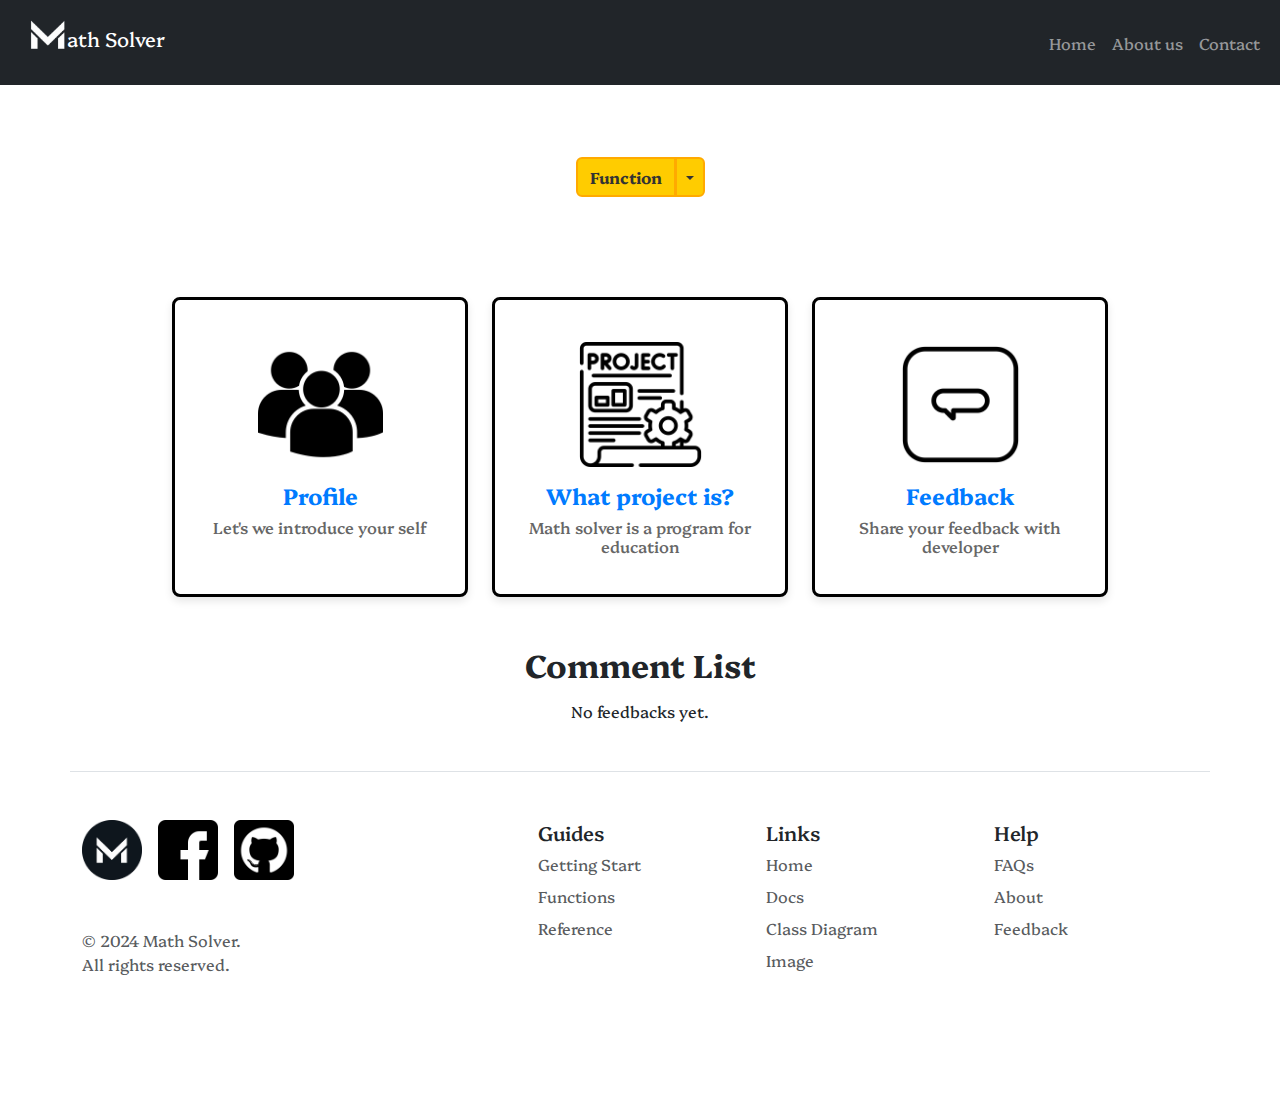
<file: index.html>
<!DOCTYPE html>
<html lang="en">

<head>
  <meta charset="UTF-8" />
  <meta name="viewport" content="width=device-width, initial-scale=1.0" />
  <link rel="shortcut icon" type="x-icon" href="image/logo.png" />
  <title>Math Solver</title>
  <link rel="stylesheet" href="/style/style.css" />
  <link rel="preconnect" href="https://fonts.googleapis.com">
  <link rel="preconnect" href="https://fonts.gstatic.com" crossorigin>
  <link href="https://fonts.googleapis.com/css2?family=Platypi:ital,wght@0,300..800;1,300..800&display=swap" rel="stylesheet">
  <link href="https://cdn.jsdelivr.net/npm/bootstrap@5.3.3/dist/css/bootstrap.min.css" rel="stylesheet" integrity="sha384-QWTKZyjpPEjISv5WaRU9OFeRpok6YctnYmDr5pNlyT2bRjXh0JMhjY6hW+ALEwIH" crossorigin="anonymous">
<script src="https://cdn.jsdelivr.net/npm/bootstrap@5.3.3/dist/js/bootstrap.bundle.min.js" integrity="sha384-YvpcrYf0tY3lHB60NNkmXc5s9fDVZLESaAA55NDzOxhy9GkcIdslK1eN7N6jIeHz" crossorigin="anonymous"></script>
  <script src="https://code.jquery.com/jquery-3.7.1.min.js"></script>
  <style>
    /* Function */
    .btn-group .btn-warning {
  background-color: #ffcc00;
  border: 2px solid #ffaa00;
  color: #333;
}

.btn-group .btn-warning:hover,
.btn-group .btn-warning:focus {
  background-color: #ffaa00;
  border-color: #ff8800;
}

.dropdown-menu {
  background-color: #fff;
  border: 2px solid #ffaa00;
  border-radius: 0.25rem;
}

.dropdown-item {
  color: #333;
  font-weight: bold;
}

.dropdown-item:hover,
.dropdown-item:focus {
  background-color: #ffcc00;
  color: #333;
}
  </style>
</head>

<body>
  <!-- Loading -->
  <div class="spinner-box">
    <div class="spinner"></div>
  </div>
  
    <nav class="navbar navbar-expand-sm navbar-dark bg-dark">
      <div class="container-fluid">
        <a href="index.html" class="navbar-brand">
            <img src="/image/logo_cutback.png" alt="" class="logo">
            ath Solver</a>
          <button class="navbar-toggler" data-bs-toggle="collapse" data-bs-target="#navbar1">
              <span class="navbar-toggler-icon"></span>
          </button>
          <div id="navbar1" class="collapse navbar-collapse">
              <ul class="navbar-nav ms-auto">
                  <li class="nav-item">
                      <a href="index.html" class="nav-link">Home</a>
                  </li>
                  <li class="nav-item">
                      <a href="#" class="nav-link" data-bs-toggle="modal" data-bs-target="#ShowPro" data-bs-whatever="@mdo">About us</a>
                  </li>
                  <li class="nav-item">
                      <a href="https://mail.google.com/mail/?view=cm&fs=1&to=artorn.damn@gmail.com" class="nav-link">Contact</a>
                  </li>
              </ul>
          </div>
      </div>
  </nav>
  <br>
  <div class="d-flex justify-content-center mt-5 align-items-center ">
    <div class="btn-group">
      <button type="button" class="btn btn-warning text-center" id="Function" onclick="Function()">
        <b>Function</b>
      </button>
      <button type="button" class="btn btn-warning dropdown-toggle dropdown-toggle-split" data-bs-toggle="dropdown"
        aria-expanded="false">
        <span class="visually-hidden">Toggle Dropdown</span>
      </button>
      <ul class="dropdown-menu">
        <li>
          <a class="dropdown-item" id="Polynomial" href="#">Polynomial</a>
        </li>
        <li>
          <a class="dropdown-item" id="Pythagorean" href="#">Pythagorean triples</a>
        </li>
        <li>
          <a class="dropdown-item" id="Logarithm" href="#">Logarithm</a>
        </li>
      </ul>
    </div>
  </div>
  <br />
  <div class="text-center justify-content-center align-items-center">
    <form action="">
      <!-- List formula Polynomial -->
      <div class="container-fluid mb-3 row g-1 align-items-center justify-content-center" id="list">
        <div class="col-auto">
          <div class="row align-items-center">
            <div class="col-auto">
              <label for="" class="col-form-label" id="list-name"></label>
            </div>
            <div class="col-auto">
              <select class="form-select" id="list-poly">
                <option value="Linear">Linear formula</option>
                <option value="Quadratic">Quadratic formula</option>
              </select>
              <select class="form-select" id="list-loga">
                <option value="General Logarithm">General Logarithm</option>
                <option value="Logarithm of Product">Logarithm of Product</option>
                <option value="Logarithm of Division">Logarithm of Division</option>
                <option value="Logarithm of Power">Logarithm of Power</option>
                <option value="Logarithm of Square Root">Logarithm of Square Root</option>
                <option value="Natural Logarithm">Natural Logarithm</option>
                <option value="Base 10 Logarithm">Base 10 Logarithm</option>
              </select>
            </div>
          </div>
        </div>
      </div>
      <!-- picture -->
      <div class="container mb-3 align-items-center justify-content-center">
        <!-- poly -->
        <img src="/image/poly_find_a.jpg" alt="" id="pic-poly-find-a" style="height: 200px; width: 250px" />
        <img src="/image/poly_find_x.jpg" alt="" id="pic-poly-find-x" style="height: 200px; width: 250px" />
        <img src="/image/poly_find_b.jpg" alt="" id="pic-poly-find-b" style="height: 200px; width: 250px" />
        <img src="/image/poly_find_y.jpg" alt="" id="pic-poly-find-y" style="height: 200px; width: 250px" />
        <img src="/image/quadratic.jpg" alt="" id="pic-poly-qua" style="height: 200px; width: 350px" />
        <!-- pytha -->
        <img src="/image/pytha_find_a.jpg" alt="" id="pic-pytha-find-a" style="height: 250px; width: 300px" />
        <img src="/image/pytha_find_b.jpg" alt="" id="pic-pytha-find-b" style="height: 250px; width: 300px" />
        <img src="/image/pytha_find_c.jpg" alt="" id="pic-pytha-find-c" style="height: 250px; width: 300px" />
        <!-- loga -->
        <img src="/image/loga_gene.jpg" alt="" id="pic-loga-gene" style="height: 200px; width: 300px" />
        <img src="/image/loga_pro.png" alt="" id="pic-loga-pro" style="height: 180px; width: 300px" />
        <img src="/image/loga_divi.png" alt="" id="pic-loga-divi" style="height: 180px; width: 300px" />
        <img src="/image/loga_power.png" alt="" id="pic-loga-power" style="height: 160px; width: 300px" />
        <img src="/image/loga_squ.png" alt="" id="pic-loga-squ" style="height: 160px; width: 300px" />
        <img src="/image/loga_natural.png" alt="" id="pic-loga-natural" style="height: 160px; width: 300px" />
        <img src="/image/loga_base10.png" alt="" id="pic-loga-base10" style="height: 180px; width: 300px" />
      </div>
      <p id="select_name">Please select your find result:</p>
      <div class="d-flex align-items-center justify-content-center" id="select_poly">
        <div class="form-check me-3" id="select_poly">
          <input class="form-check-input" type="radio" name="poly" value="a" id="a-1" checked />
          <label class="form-check-label" for="">Find a</label>
        </div>
        <div class="form-check me-3" id="select_poly">
          <input class="form-check-input" type="radio" name="poly" value="x" id="a-2" />
          <label class="form-check-label" for="">Find x</label>
        </div>
        <div class="form-check me-3" id="select_poly">
          <input class="form-check-input" type="radio" name="poly" value="b" id="a-3" />
          <label class="form-check-label" for="">Find b</label>
        </div>
        <div class="form-check me-3" id="select_poly">
          <input class="form-check-input" type="radio" name="poly" value="y" id="a-4" />
          <label class="form-check-label" for="">Find y</label>
        </div>
      </div>
      <div class="d-flex align-items-center justify-content-center" id="select_pytha">
        <div class="form-check me-3" id="select_pytha">
          <input class="form-check-input" type="radio" name="pytha" value="a" id="b-1" checked />
          <label class="form-check-label" for="">Find a</label>
        </div>
        <div class="form-check me-3" id="select_pytha">
          <input class="form-check-input" type="radio" name="pytha" value="b" id="b-2" />
          <label class="form-check-label" for="">Find b</label>
        </div>
        <div class="form-check me-3" id="select_pytha">
          <input class="form-check-input" type="radio" name="pytha" value="c" id="c-3" />
          <label class="form-check-label" for="">Find c</label>
        </div>
      </div>
      <!-- Output -->
      <div class="container-fluid mt-2 mb-3 row g-2 align-items-center justify-content-center" id="output">
        <div class="col-auto">
          <label for="" class="col-form-label"><b>Output : </b></label>
        </div>
        <div class="col-auto">
          <input type="text" name="" class="form-control" id="out" placeholder=" Example y , z " />
        </div>
      </div>
  </div>
  <!-- Input -->
  <div class="container-fluid mb-3 row g-2 align-items-center justify-content-center" id="input-a">
    <div class="col-auto">
      <label for="" class="col-form-label" id="input-de-1"><b>Input :</b></label>
    </div>
    <div class="col-auto">
      <input type="text" name="" class="form-control" id="input-define-a" placeholder=" Example a = 5" />
    </div>
  </div>
  <div class="container-fluid mb-3 row g-2 align-items-center justify-content-center" id="input-b">
    <div class="col-auto">
      <label for="" class="col-form-label" id="input-de-2"><b>Input :</b></label>
    </div>
    <div class="col-auto">
      <input type="text" name="" class="form-control" id="input-define-b" placeholder=" Example b = 2" />
    </div>
  </div>
  <div class="container-fluid mb-3 row g-2 align-items-center justify-content-center" id="input-c">
    <div class="col-auto">
      <label for="" class="col-form-label" id="input-de-3"><b>Input :</b></label>
    </div>
    <div class="col-auto">
      <input type="text" name="" class="form-control" id="input-define-c" placeholder=" Example c = 4" />
    </div>
  </div>
  <!-- Formula -->
  <div class="container-fluid mb-3 row g-2 align-items-center justify-content-center" id="formula">
    <div class="col-auto">
      <label for="" class="col-form-label"><b>Formula : </b></label>
    </div>
    <div class="col-auto">
      <input type="text" name="" class="form-control" id="for" readonly/>
    </div>
  </div>
  <!-- Button -->
  <div class="container-fluid mb-3 row g-1 align-items-center justify-content-center" id="submit">
    <audio id="audio" src="/Audio/Click.mp3" autoplay="false"></audio>
    <button class="btn btn-primary col-auto" type="button" onclick="Play()"><b>Submit</b></button>
  </div>
  </form>
  </div>
  <!-- Status success -->
  <div class="toast-container top-0 start-0 p-4">
    <div class="toast text-bg-success border-0" id="alert-success">
      <div class="d-flex">
        <div class="toast-body">
          <strong>Success!</strong>
          This is a success.
        </div>
        <button type="button" class="btn-close btn-close-white me-2 m-auto" data-bs-dismiss="toast"></button>
      </div>
    </div>
  </div>
  <!-- status fail -->
  <div class="toast-container top-0 start-0 p-4">
    <div class="toast text-bg-danger border-0" id="alert-fail">
      <div class="d-flex">
        <div class="toast-body" id="fail">
          <strong>Failed!</strong>
          This is a failed.
        </div>
        <button type="button" class="btn-close btn-close-white me-2 m-auto" data-bs-dismiss="toast"></button>
      </div>
    </div>
  </div>
  <!-- result -->
  <div class="container-fluid mb-3 row g-1 align-items-center justify-content-center text-center" id="result-box">
    <div class="col-md-8">
      <div class="card bg-light shadow p-3 mb-2 rounded">
        <div class="card-body">
          <p id="result" class="fw-bold display-4 text-gray"></p>
        </div>
      </div>
    </div>
  </div>
  <!-- details -->
  <div class="container-fluid">
    <div class="row justify-content-center">
        <div class="col-12 col-sm-6 col-md-4 col-lg-3 d-flex justify-content-center">
            <div class="detail" id="click-1">
                <a href="#" data-bs-toggle="modal" data-bs-target="#ShowPro" data-bs-whatever="@mdo">
                    <img src="image/people.png" alt="Profile Image" />
                </a>
                <h2>Profile</h2>
                <h3>Let's we introduce your self</h3>
            </div>
        </div>
        <div class="col-12 col-sm-6 col-md-4 col-lg-3 d-flex justify-content-center">
            <div class="detail" id="click-2">
                <a href="Document/Project Proposal CE321.pdf" target="_blank">
                    <img src="image/project.png" alt="Project Image" />
                </a>
                <h2>What project is?</h2>
                <h3>Math solver is a program for education</h3>
            </div>
        </div>
        <div class="col-12 col-sm-6 col-md-4 col-lg-3 d-flex justify-content-center">
            <div class="detail" id="click-3">
                <a href="#comment" data-bs-toggle="modal" data-bs-target="#Fillcomment" data-bs-whatever="@mdo">
                    <img src="image/Text.png" alt="Feedback Image" />
                </a>
                <h2>Feedback</h2>
                <h3>Share your feedback with developer</h3>
            </div>
        </div>
    </div>
</div>

  <!-- show pic -->
  <div class="modal fade" id="ShowPro" tabindex="-1" aria-labelledby="exampleModalLabel" aria-hidden="true">
    <div class="modal-dialog modal-lg">
      <div class="modal-content">
        <div class="modal-header text-center">
          <h1 class="modal-title fs-5" id="exampleModalLabel" style="font-weight: bold;">Profile</h1>
          <button type="button" class="btn-close" data-bs-dismiss="modal" aria-label="Close"></button>
        </div>
        <div class="modal-body">
          <div class="slideshow-container">

            <div class="mySlides fade">
              <div class="numbertext">1 / 3</div>
              <img class="mySlice" src="/image/2.png" style="width:100%">
            </div>
            
            <div class="mySlides fade">
              <div class="numbertext">2 / 3</div>
              <img class="mySlice" src="/image/3.png" style="width:100%">
            </div>
            
            <div class="mySlides fade">
              <div class="numbertext">3 / 3</div>
              <img class="mySlice" src="/image/1.png" style="width:100%">
            </div>
            
            </div>
        </div>
      </div>
    </div>

<div style="text-align:center">
  <span class="dot"></span> 
  <span class="dot"></span> 
  <span class="dot"></span> 
</div>
</div>

  <!-- Comment -->
  <div class="modal fade" id="Fillcomment" tabindex="-1" aria-labelledby="exampleModalLabel" aria-hidden="true">
    <div class="modal-dialog">
        <div class="modal-content">
            <div class="modal-header">
                <h1 class="modal-title fs-5" id="exampleModalLabel">Feedback</h1>
                <button type="button" class="btn-close" data-bs-dismiss="modal" aria-label="Close"></button>
            </div>
            <div class="modal-body">
                <form id="feedbackForm">
                    <div class="mb-3">
                        <label for="recipient-name" class="col-form-label">Name:</label>
                        <input type="text" class="form-control" id="recipient-name">
                    </div>
                    <div class="mb-3">
                        <label for="message-text" class="col-form-label">Message:</label>
                        <textarea class="form-control" id="message-text" cols="20"></textarea>
                    </div>
                </form>
            </div>
            <div class="modal-footer">
                <button type="button" class="btn btn-secondary" data-bs-dismiss="modal">Close</button>
                <button type="button" class="btn btn-primary" onclick="SendMessage()">Send message</button>
            </div>
        </div>
    </div>
</div>

<div class="container mb-2" id="showcomment">
    <h2 class="text-center mt-5 fw-bold">Comment List</h2>
    <div id="feedbackList" class="mt-3"></div>
</div>

<!-- Footer -->
<div class="container">
  <footer class="row row-cols-1 row-cols-sm-2 row-cols-md-5 py-5 my-5 border-top">
    <div class="col mb-3">
      <ul class="list-unstyled d-flex">
        <li class="mb-3 me-3">
          <a href="index.html" class="d-flex align-items-center mb-3 link-body-emphasis text-decoration-none">
            <img src="image/logo.png" alt="" width="60" height="60">
          </a>
        </li>
        <li class="mb-3 me-3">
          <a href="#" class="d-flex align-items-center mb-3 link-body-emphasis text-decoration-none">
            <img src="image/facebook.png" alt="" width="60" height="60">
          </a>
        </li>
        <li class="mb-3 me-3">
          <a href="https://github.com/Artorn25" class="d-flex align-items-center mb-3 link-body-emphasis text-decoration-none">
            <img src="image/github.png" alt="" width="60" height="60">
          </a>
        </li>
      </ul>
      <p class="text-body-secondary">© 2024 Math Solver. <br>All rights reserved.</p>
    </div>

    <div class="col mb-3"></div>

    <div class="col mb-3">
      <h5>Guides</h5>
      <ul class="nav flex-column">
        <li class="nav-item mb-2"><a href="#" class="nav-link p-0 text-body-secondary">Getting Start</a></li>
        <li class="nav-item mb-2"><a href="#" class="nav-link p-0 text-body-secondary">Functions</a></li>
        <li class="nav-item mb-2"><a href="#" class="nav-link p-0 text-body-secondary">Reference</a></li>
      </ul>
    </div>

    <div class="col mb-3">
      <h5>Links</h5>
      <ul class="nav flex-column">
        <li class="nav-item mb-2"><a href="#" class="nav-link p-0 text-body-secondary">Home</a></li>
        <li class="nav-item mb-2"><a href="#" class="nav-link p-0 text-body-secondary">Docs</a></li>
        <li class="nav-item mb-2"><a href="#" class="nav-link p-0 text-body-secondary">Class Diagram</a></li>
        <li class="nav-item mb-2"><a href="#" class="nav-link p-0 text-body-secondary">Image</a></li>
      </ul>
    </div>

    <div class="col mb-3">
      <h5>Help</h5>
      <ul class="nav flex-column">
        <li class="nav-item mb-2"><a href="#" class="nav-link p-0 text-body-secondary">FAQs</a></li>
        <li class="nav-item mb-2"><a href="#" class="nav-link p-0 text-body-secondary">About</a></li>
        <li class="nav-item mb-2"><a href="#" class="nav-link p-0 text-body-secondary">Feedback</a></li>
      </ul>
    </div>
  </footer>
</div>
  <script src="/script/app.js"></script>
</body>

</html>
</file>
<file: style/style.css>
/* ------------------------- */

html {
  scroll-behavior: smooth;
}
/* ------------------------- */
#myBtn {
    display: none; /* Hidden by default */
    position: fixed; /* Fixed/sticky position */
    bottom: 20px; /* Place the button at the bottom of the page */
    right: 30px; /* Place the button 30px from the right */
    z-index: 99; /* Make sure it does not overlap */
    border: none; /* Remove borders */
    outline: none; /* Remove outline */
    background-color: red; /* Set a background color */
    color: white; /* Text color */
    cursor: pointer; /* Add a mouse pointer on hover */
    padding: 15px; /* Some padding */
    border-radius: 10px; /* Rounded corners */
    font-size: 18px; /* Increase font size */
  }
  
  #myBtn:hover {
    background-color: #555; /* Add a dark-grey background on hover */
  }
/* ------------------------- */
* {
    margin: 0;
    padding: 0;
    box-sizing: border-box;
    transition: 1s;
    font-family: "Platypi", serif;
    font-optical-sizing: auto;
    font-weight: 2px;
    font-style: normal;
}

.container-fluid img{
    width: 50px;
    height: 50px;
}
/* ------------------------- */
/* Loading */
.spinner-box {
    display: flex;
    justify-content: center;
    align-items: center;
    width: 100vw;
    height: 100vh;
    z-index: 1;
    min-height: 100vh;
    position: fixed;
    background: #ffffff;
    top: 0;
    left: 0;
    transition: opacity 2.5s, visibility 5s;
}

.spinner--hidden {
    opacity: 0;
    visibility: hidden;
}

.spinner {
    display: flex;
    justify-content: center;
    align-items: center;
    position: fixed;
    top: 50%;
    left: 50%;
    z-index: 1;
    width: 11.2px;
    height: 11.2px;
    border-radius: 11.2px;
    box-shadow: 28px 0px 0 0 rgba(71, 74, 255, 0.2), 22.7px 16.5px 0 0 rgba(71, 75, 255, 0.4), 8.68px 26.6px 0 0 rgba(71, 75, 255, 0.6), -8.68px 26.6px 0 0 rgba(71, 75, 255, 0.8), -22.7px 16.5px 0 0 #474bff;
    animation: spinner-b87k6z 1s infinite linear;
}
/* ------------------------- */
/* navbar */
.navbar {
  transition: background-color 0.5s ease;
}

/* CSS for smooth color transition on nav links */
.nav-link {
  transition: color 0.5s ease;
}
/* ------------------------- */
/* logo */
.logo{
    margin-left: 10px;
    margin-right: -10px;
    margin-bottom: 15px;
}
/* ------------------------- */
/* result */
#result-box {
  margin-top: 2rem;
}

.result-card {
  background: linear-gradient(135deg, #f0f8ff, #e6f7ff);
  border: 2px solid #00aaff;
}

.result-card .card-body {
  padding: 2rem;
}

#result {
  color: #007acc;
  font-size: 2.5rem;
}

@media (max-width: 768px) {
  #result {
    font-size: 2rem;
  }
}
/* ------------------------- */
/*  pic */
.detail {
  width: 100%; 
  max-width: 300px;
  height: 300px; 
  border-style: solid; 
  border-color: black; 
  text-align: center; 
  border-radius: 25px;
  margin-top: 60px;
}
.detail h2 {
  font-size: 1.4rem;
}
.detail h3 {
  font-size: 1rem;
}
.detail img {
  height: 125px; 
  width: 125px; 
  margin-top: 10px;
}
.detail img:hover {
  opacity: 0.5;
}
/* ------------------------- */
/* Comment */
.input-popup{
    font-size: 1.25rem;
    position: relative;
    --primary: #000000;
}
.input{
    all: unset;
    color: #000000;
    padding: 1rem;
    border: 1px solid #9e9e9e;
    border-radius: 10px;
    transition: 150ms cubic-bezier(0.4,0,0.2,1);
}
.label {
    position: absolute;
    top: 1rem;
    left: 1rem;
    color: #000000;
    pointer-events: none;
    transition: 150ms cubic-bezier(0.4,0,0.2,1);
}

.input:focus {
    border: 1px solid var(--primary);
}

.input:is(:focus,:valid) ~ label {
    transform: 
    translateY(-120%)
    scale(0.7);
    background-color: #ffffff;
    padding-inline: 0.3rem;
    color: var(--primary);
}
@keyframes spinner-b87k6z {
    to {
        transform: rotate(360deg);
    }
}
/* ------------------------- */
/* SLice */
.mySlides {display: none;}
img.mySlide {vertical-align: middle;}

/* Slideshow container */
.slideshow-container {
  max-width: 1000px;
  position: relative;
  margin: auto;
  display: flex; 
  justify-content: center; 
  align-items: center; 
  
}
/* Caption text */
.text {
  color: #f2f2f2;
  font-size: 15px;
  padding: 8px 12px;
  position: absolute;
  bottom: 8px;
  width: 100%;
  text-align: center;
}

/* Number text (1/3 etc) */
.numbertext {
  color: #f2f2f2;
  font-size: 12px;
  padding: 8px 12px;
  position: absolute;
  top: 0;
}

/* The dots/bullets/indicators */
.dot {
  height: 15px;
  width: 15px;
  margin: 0 2px;
  background-color: #bbb;
  border-radius: 50%;
  display: inline-block;
  transition: background-color 0.6s ease;
}

.active {
  background-color: #717171;
}

/* Fading animation */
.fade {
  animation-name: fade;
  animation-duration: 1.5s;
}

@keyframes fade {
  from {opacity: .4} 
  to {opacity: 1}
}

/* On smaller screens, decrease text size */
@media only screen and (max-width: 300px) {
  .text {font-size: 11px}
  .slideshow-container {
    max-width: 90%;
  }
}

/* */
.detail {
  background: #fff;
  border-radius: 8px;
  box-shadow: 0 4px 8px rgba(0,0,0,0.1);
  text-align: center;
  padding: 2rem;
  transition: transform 0.3s;
}

.detail:hover {
  transform: translateY(-10px);
}

.detail h2 {
  margin-top: 1rem;
  font-weight: 700;
  color: #007bff;
}

.detail h3 {
  font-weight: 500;
  color: #666;
}

.modal-header, .modal-footer {
  border: none;
}

.modal-content {
  border-radius: 12px;
}

.btn-close {
  background: transparent;
  border: none;
}

.btn-close:hover {
  background: #e0e0e0;
}

#showcomment {
  margin-top: 3rem;
}

.comment-item {
  position: relative;
  padding: 1.5rem;
  background: #fff;
  border-radius: 8px;
  box-shadow: 0 4px 8px rgba(0,0,0,0.1);
  margin-bottom: 1rem;
  transition: transform 0.3s;
}

.comment-item:hover {
  transform: translateY(-5px);
}

.delete-button {
  position: absolute;
  top: 10px;
  right: 10px;
  background: #ff4d4f;
  border: none;
  color: #fff;
  padding: 0.5rem 1rem;
  border-radius: 5px;
  cursor: pointer;
  transition: background 0.3s;
}

.delete-button:hover {
  background: #ff7875;
}

.list-group-item {
  border: none;
}
/* ------------------------- */
</file>
